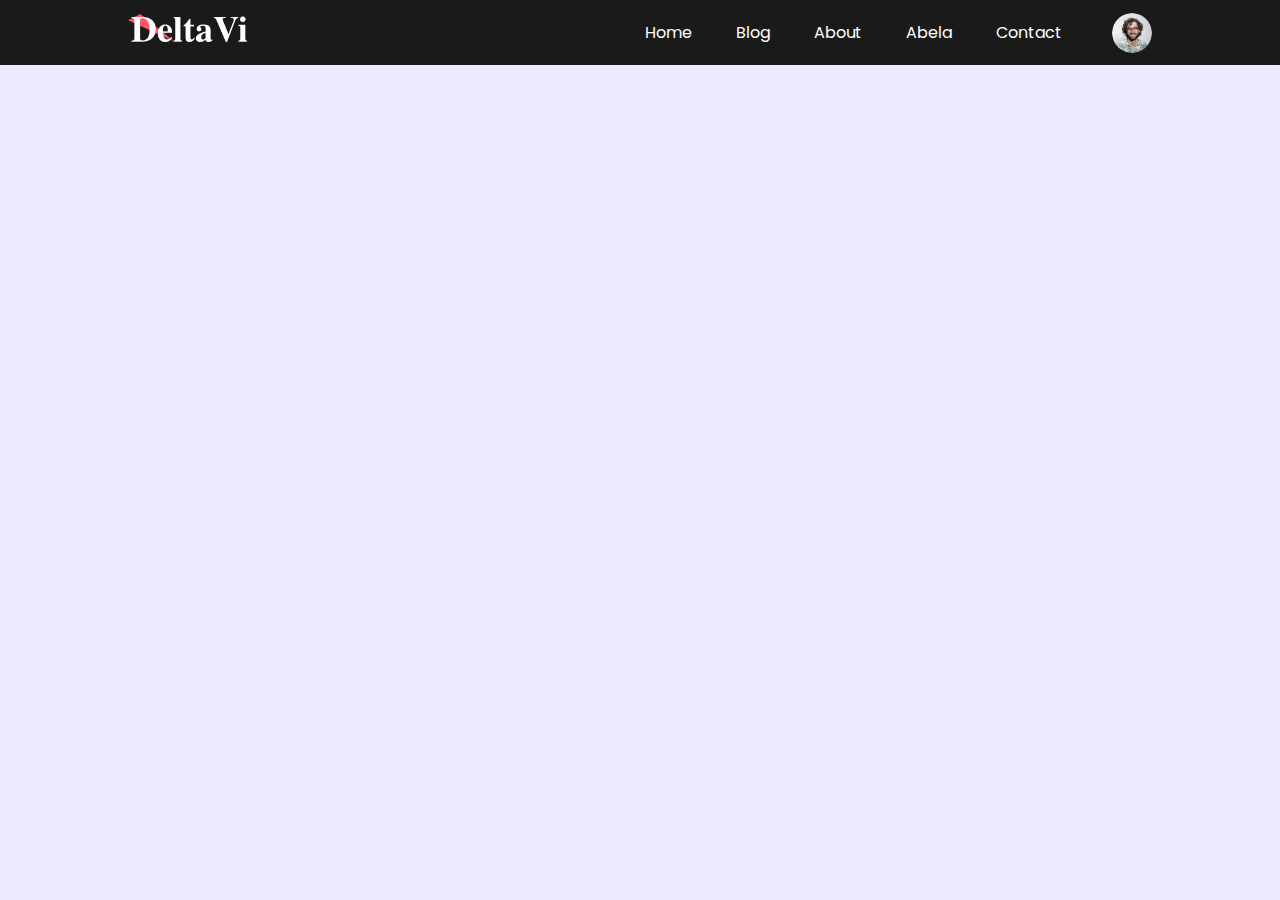
<file: dropdown-profile/index.html>
<!DOCTYPE html>
<html lang="en">
<head>
    <meta charset="UTF-8">
    <meta http-equiv="X-UA-Compatible" content="IE=edge">
    <meta name="viewport" content="width=device-width, initial-scale=1.0">
    <link rel="stylesheet" href="./style.css">
    <!-- CSS only -->
    <title>Document</title>
</head>
<body>
    <div class="hero">
        <nav>
            <img src="./images/logo.png" alt="logo" class="logo">
            <ul>
                <li><a href="#">Home</a></li>
                <li><a href="#">Blog</a></li>
                <li><a href="#">About</a></li>
                <li><a href="#">Abela</a></li>
                <li><a href="#">Contact</a></li>
            </ul>
            <img src="./images/user.png" alt="" class="user-logo" onclick="toogleMenu()">
            <div class="sub-menu-wrap">
                <div class="sub-menu">
                    <div class="user-info">
                        <img src="./images/user.png" class="userLogo" alt="logo">
                        <h2>Abela Rios</h2>
                    </div>
                    <hr>
                    <a href="" class="sub-menu-link">
                        <img src="./images/profile.png">
                        <p>Edit Profile</p>
                        <span>></span>
                    </a>
                    <a href="" class="sub-menu-link">
                        <img src="./images/setting.png">
                        <p>Settings & Privacy</p>
                        <span>></span>
                    </a>
                    <a href="" class="sub-menu-link">
                        <img src="./images/help.png">
                        <p>Help & Support</p>
                        <span>></span>
                    </a>
                    <a href="" class="sub-menu-link">
                        <img src="./images/logout.png">
                        <p>Logout</p>
                        <span>></span>
                    </a>
                </div>
            </div>
        </nav>
    </div>
    
    <script src="main.js"></script>
</body>
</html>
</file>
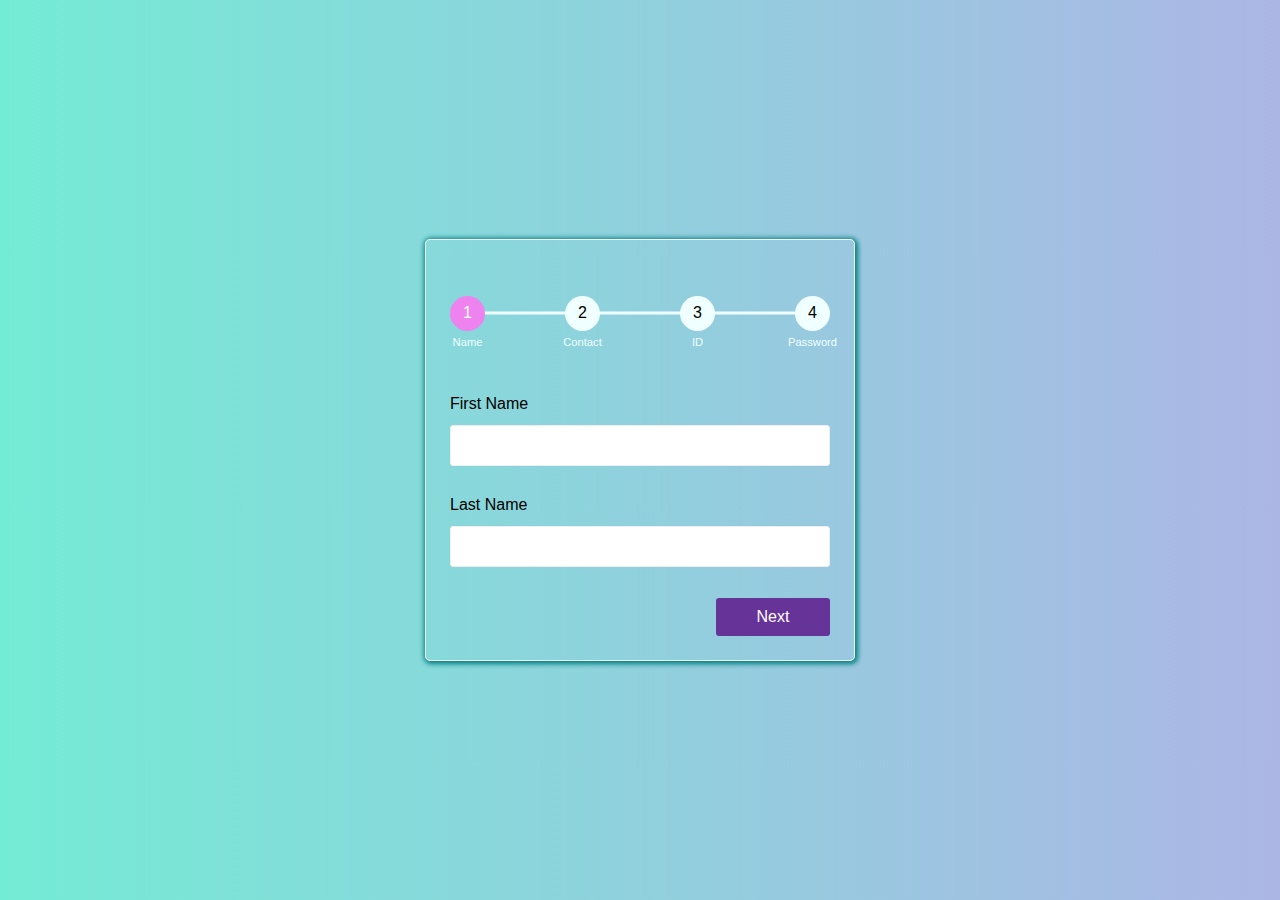
<file: multi-step-form/index.html>
<!DOCTYPE html>
<html lang="en">
<head>
    <meta charset="UTF-8">
    <meta http-equiv="X-UA-Compatible" content="IE=edge">
    <meta name="viewport" content="width=device-width, initial-scale=1.0">
    <link rel="stylesheet" href="style.css">
    <title>Multi step form</title>
</head>
<body>
    <form action="#" class="form">
        <!-- Progressbar -->
        
        <div class="progressbar">
            <div class="progress" id="progress"></div>
            <div class="progress-step active" data-title="Name"></div>
            <div class="progress-step" data-title="Contact"></div>
            <div class="progress-step" data-title="ID"></div>
            <div class="progress-step" data-title="Password"></div>
        </div>
        <div class="form-step active">
            <div class="input-group">
                <label for="username">First Name</label>
                <input type="text" name="username" id="username">
            </div>
            <div class="input-group">
                <label for="lname">Last Name</label>
                <input type="text" name="lname" id="lname">
            </div>
            <div class="">
                <a href="#" class="btn btn-next width-50 mr-left">Next</a>
            </div>
        </div>
        <div class="form-step">
            <div class="input-group">
                <label for="phone">Phone</label>
                <input type="text" name="phone" id="phone">
            </div>
            <div class="input-group">
                <label for="email">Email</label>
                <input type="email" name="email" id="email">
            </div>
            <div class="btn-groups">
                <a href="#" class="btn btn-pre">Previous</a>
                <a href="#" class="btn btn-next">Next</a>
            </div>
        </div>
        <div class="form-step">
            <div class="input-group">
                <label for="date">Date of Birth</label>
                <input type="date" name="date" id="date">
            </div>
            <div class="input-group">
                <label for="id">National ID</label>
                <input type="number" name="id" id="id">
            </div>
            <div class="btn-groups">
                <a href="#" class="btn btn-pre">Previous</a>
                <a href="#" class="btn btn-next">Next</a>
            </div>
        </div>
        <div class="form-step">
            <div class="input-group">
                <label for="password">Password</label>
                <input type="password" name="password" id="password">
            </div>
            <div class="input-group">
                <label for="ConfirmPassword">National ID</label>
                <input type="password" name="ConfirmPassword" id="ConfirmPassword">
            </div>
            <div class="btn-groups">
                <a href="#" class="btn btn-pre">Previous</a>
                <input type="submit" value="Submit" class="btn">
            </div>
        </div>
    </form>
    
    <script src="script.js"></script>
</body>
</html>
</file>
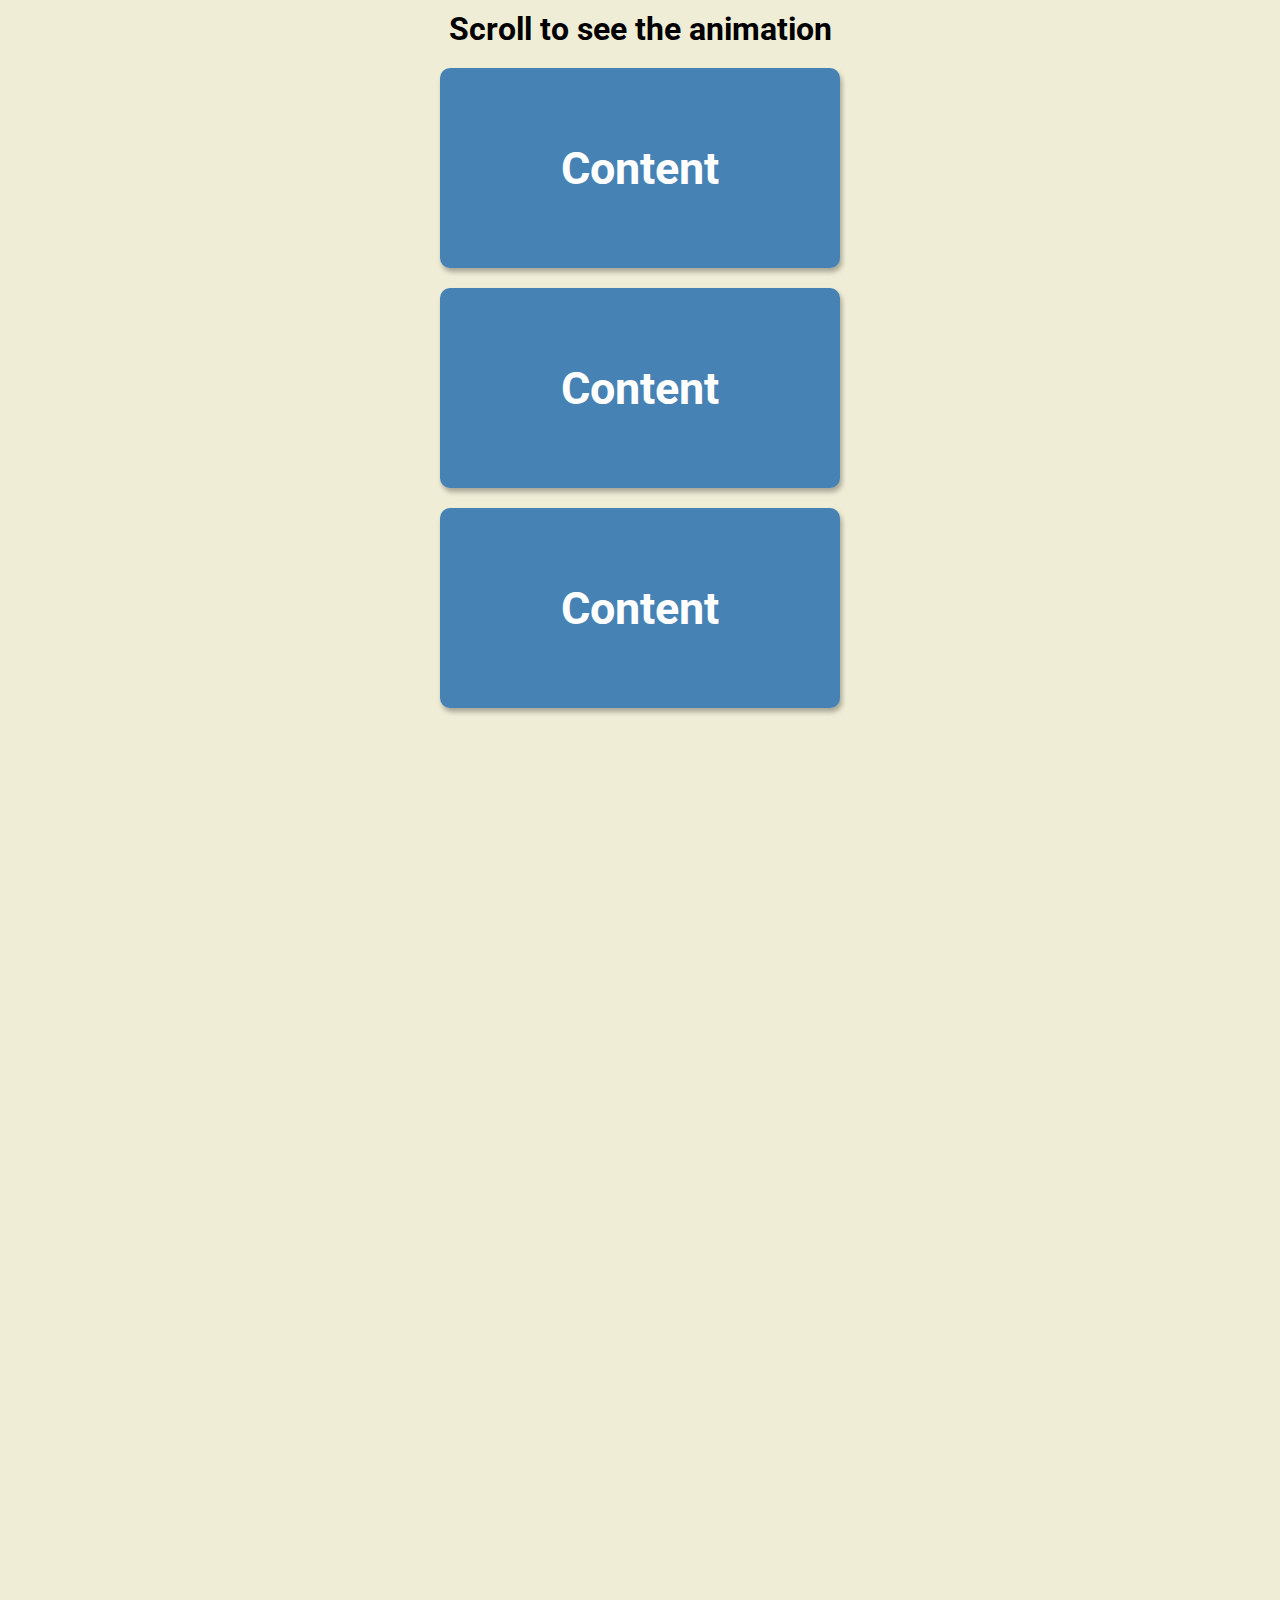
<file: scroll-animation/index.html>
<!DOCTYPE html>
<html lang="en">
  <head>
    <meta charset="UTF-8" />
    <meta name="viewport" content="width=device-width, initial-scale=1.0" />
    <link rel="stylesheet" href="style.css" />
    <title>Scroll Animation</title>
  </head>
  <body>
    <h1>Scroll to see the animation</h1>
    <div class="box"><h2>Content</h2></div>
    <div class="box"><h2>Content</h2></div>
    <div class="box"><h2>Content</h2></div>
    <div class="box"><h2>Content</h2></div>
    <div class="box"><h2>Content</h2></div>
    <div class="box"><h2>Content</h2></div>
    <div class="box"><h2>Content</h2></div>
    <div class="box"><h2>Content</h2></div>
    <div class="box"><h2>Content</h2></div>
    <div class="box"><h2>Content</h2></div>
    <div class="box"><h2>Content</h2></div>
    <div class="box"><h2>Content</h2></div>
    <div class="box"><h2>Content</h2></div>
    <script src="script.js"></script>
  </body>
</html>
</file>
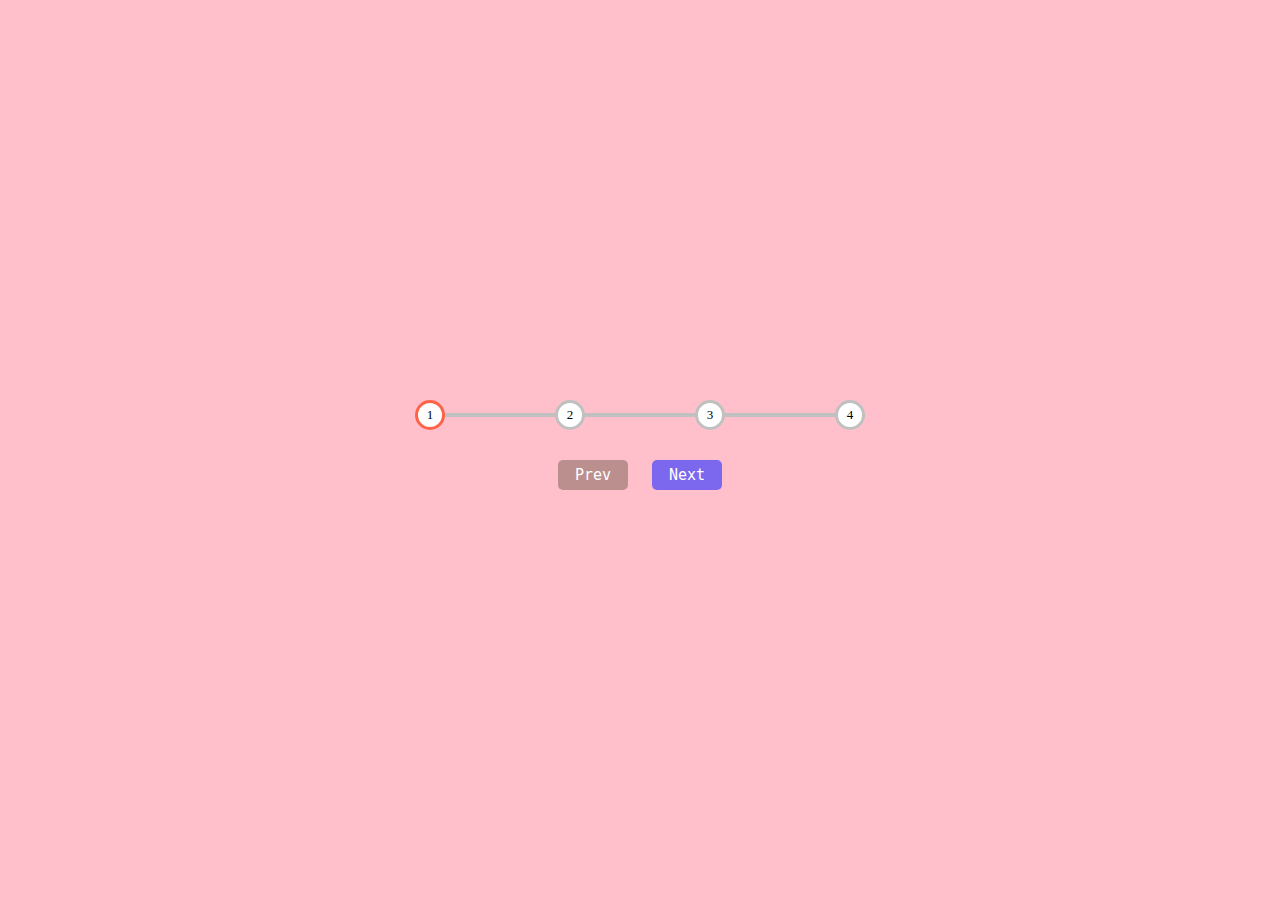
<file: step-progress-bar/index.html>
<!DOCTYPE html>
<html lang="en">
<head>
    <meta charset="UTF-8">
    <meta http-equiv="X-UA-Compatible" content="IE=edge">
    <meta name="viewport" content="width=device-width, initial-scale=1.0">
    <link rel="stylesheet" href="style.css">
    <title>Step Progress Bar</title>
</head>
<body>
    <div class="container">
        <div class="progress-container">
            <div class="progress" id="progress"></div>
            <div class="circles active">1</div>
            <div class="circles">2</div>
            <div class="circles">3</div>
            <div class="circles">4</div>
        </div>
        <button class="btn" id="prev" disabled>Prev</button>
        <button class="btn btn-active" id="next">Next</button>

    </div>
    <script src="script.js"></script>
</body>
</html>
</file>
<file: dropdown-profile/style.css>
@import url('https://fonts.googleapis.com/css2?family=Poppins:wght@200&display=swap');

* {
  margin: 0;
  padding: 0;
  box-sizing: border-box;
  font-family: 'Poppins', sans-serif;
}

.hero{
  width: 100%;
  min-height: 100vh;
  background-color: #eceaff;
  color: #525252;
}

nav {
  display: flex;
    justify-content: space-between;
    align-items: center;
    width: 100%;
    background: #1a1a1a;
    padding: 10px 10%;
    position: relative;
}

.logo{
  width: 120px;
}

.user-logo{
  width: 40px;
    cursor: pointer;
    border-radius: 50%;
    margin-left: 30px;
}
nav ul {
  width: 100%;
    text-align: right;
}
nav ul li {
  display: inline-block;
    list-style: none;
    margin: 10px 20px;
}
nav ul li a{
  color: #ffffff;
  text-decoration: none;
}
.sub-menu-wrap{
  position: absolute;
  top: 50px;
    right: 130px;
    width: 260px;
    max-height: 0;
    overflow: hidden;
    /* display: none; */
    transition: max-height 0.3s;
}

.sub-menu-wrap.active {
  /* display: block; */
  max-height: 320px;
}

.sub-menu{
  background: #ffff;
    padding: 10px;
    margin: 20px;
}
.sub-menu hr{
  border: 0;
  background: thistle;
  height: 1px;
  width: 100%;
  margin: 15px 0 10px;
}
.user-info{
  display: flex;
    align-items: center;
    justify-content: space-between;
}
.user-info h2{
  font-weight: 500;
}
.user-info img{
  width: 50px;
  border-radius: 50%;
}
.sub-menu-link{
  display: flex;
  align-items: center;
  text-decoration: none;
  color: #525252;
  margin: 12px 0;
}

.sub-menu-link p {
  width: 100%;
}
.sub-menu-link img{
  width: 40px;
  border-radius: 50%;
  background: #e5e5e5;
  padding: 10px;
  margin-right: 15px;
}

.sub-menu-link:hover p{
  font-weight: 600;
}
.sub-menu-link span{
  font-size: 20px;
  transition: transform 0.5s;
}

.sub-menu-link:hover span{
  transform: translateX(5px);
}
</file>
<file: multi-step-form/style.css>
*, *::after, *::before{
    margin: 0;
    padding: 0;
    box-sizing: border-box;
}

body{
    font-family: 'Lucida Sans', 'Lucida Sans Regular', 'Lucida Grande', 'Lucida Sans Unicode', Geneva, Verdana, sans-serif;
    display: grid;
    place-items: center;
    height: 100vh;
    background: linear-gradient(to right, #74ebd5, #acb6e5);
}

.form{
    width: clamp(320px, 100%, 430px);
    margin: 0 auto;
    /* background-color: darksalmon; */
    border: 1px solid whitesmoke;
    border-radius: 5px;
    box-shadow: 1px 1px 5px 2px teal;
    padding: 1.5rem;
    
}
.progressbar{
    position: relative;
    display: flex;
    justify-content: space-between;
    counter-reset: step;
    margin: 2rem 0 4rem 0;
}
.progressbar::before, .progress{
    content: '';
    position: absolute;
    background-color: azure;
    width: 100%;
    height: 3px;
    top: 50%;
    transform: translateY(-50%);
}
.progress{
    background-color: violet;
    width: 0%;
    transition: 0.3s ease-in-out;
}
.progress-step{
    width: 35px;
    height: 35px;
    background-color: azure;
    border-radius: 50%;
    display: flex;
    align-items: center;
    justify-content: center;
    z-index: 1;
}
.progress-step.active{
    background-color: violet;
    color: white;
}
.progress-step::before{
    content: counter(step);
    counter-increment: step;
    
}
.progress-step::after{
    content: attr(data-title);
    position: absolute;
    top: 40px;
    color: azure;
    font-size: 0.7rem;
}

label{
    display: block;
    margin-bottom: 0.75rem;
    color: black;
}

input {
    display: block;
    width: 100%;
    padding: 0.75rem;
    border: 1px solid #eee;
    border-radius: 3px;
}

.input-group{
    margin: 1.9rem 0px;
}
.btn{
    display: block;
    background-color: rebeccapurple;
    color: white;
    text-align: center;
    text-decoration: none;
    padding: 0.65rem;
    border-radius: 3px;
}
.width-50{
    width: 30%;
}
.mr-left{
    margin-left: auto;
}
.btn-groups{
    display: grid;
    grid-template-columns: repeat(2, 1fr);
    gap: 1.5rem;
}
.form-step{
    display: none;
    transform-origin: top;
    animation: animate 0.2s;
}

@keyframes animate {
    from{
        transform: scale(1,0);
        opacity: 0;
    }
    to{
        transform: scale(1, 1);
        opacity: 1;
    }
}
.form-step.active{
    display: block;
}
</file>
<file: scroll-animation/style.css>
@import url('https://fonts.googleapis.com/css2?family=Roboto:wght@400;700&display=swap');

* {
  box-sizing: border-box;
}

body {
  background-color: #efedd6;
  font-family: 'Roboto', sans-serif;
  display: flex;
  flex-direction: column;
  align-items: center;
  justify-content: center;
  margin: 0;
  overflow-x: hidden;
}

h1 {
  margin: 10px;
}

.box {
  background-color: steelblue;
  color: #fff;
  display: flex;
  align-items: center;
  justify-content: center;
  width: 400px;
  height: 200px;
  margin: 10px;
  border-radius: 10px;
  box-shadow: 2px 4px 5px rgba(0, 0, 0, 0.3);
  transform: translateX(400%);
  transition: transform 0.4s ease;
}

.box:nth-of-type(even) {
  transform: translateX(-400%);
}

.box.show {
  transform: translateX(0);
}

.box h2 {
  font-size: 45px;
}
</file>
<file: step-progress-bar/style.css>
*{
    box-sizing: border-box;
}

body{
    background-color: pink;
    display: flex;
    flex-direction: column;
    justify-content: center;
    align-items: center;
    height: 100vh;
    overflow: hidden;
    margin: 0;
}

.container {
    text-align: center;
}

.progress-container {
    display: flex;
    justify-content: space-between;
    max-width: 100%;
    width: 450px;
    position: relative;
    margin-bottom: 20px;
}

.progress-container::before{
    content: "";
    background-color: silver;
    position: absolute;
    top: 50%;
    left: 0;
    transform: translateY(-2px);
    width: 100%;
    height: 4px;
    z-index: -1;
    transition: 0.4s ease;
}

.progress{
    background-color: tomato;
    position: absolute;
    top: 50%;
    left: 0;
    transform: translateY(-2px);
    width: 0%;
    height: 4px;
    z-index: -1;
    transition: 0.4s ease;
}

.circles {
    background-color: white;
    width: 30px;
    height: 30px;
    border: 3px solid silver;
    border-radius: 50%;
    display: flex;
    flex-direction: column;
    align-items: center;
    justify-content: center;
    font-size: 13px;
    transition: 0.4s ease;
}
.circles.active{
    border-color: tomato;
}

.btn {
    background-color: mediumslateblue;
    border: 0;
    cursor: pointer;
    font-family: monospace;
    font-size: 15px;
    padding: 6px 17px;
    color: white;
    border-radius: 5px;
    margin: 10px;
}
.btn:focus{
    outline: 0;
}
.btn-active:active{
    transform: scale(1.1);
}
.btn:disabled{
    cursor: not-allowed;
    background-color: rosybrown;
}
</file>
